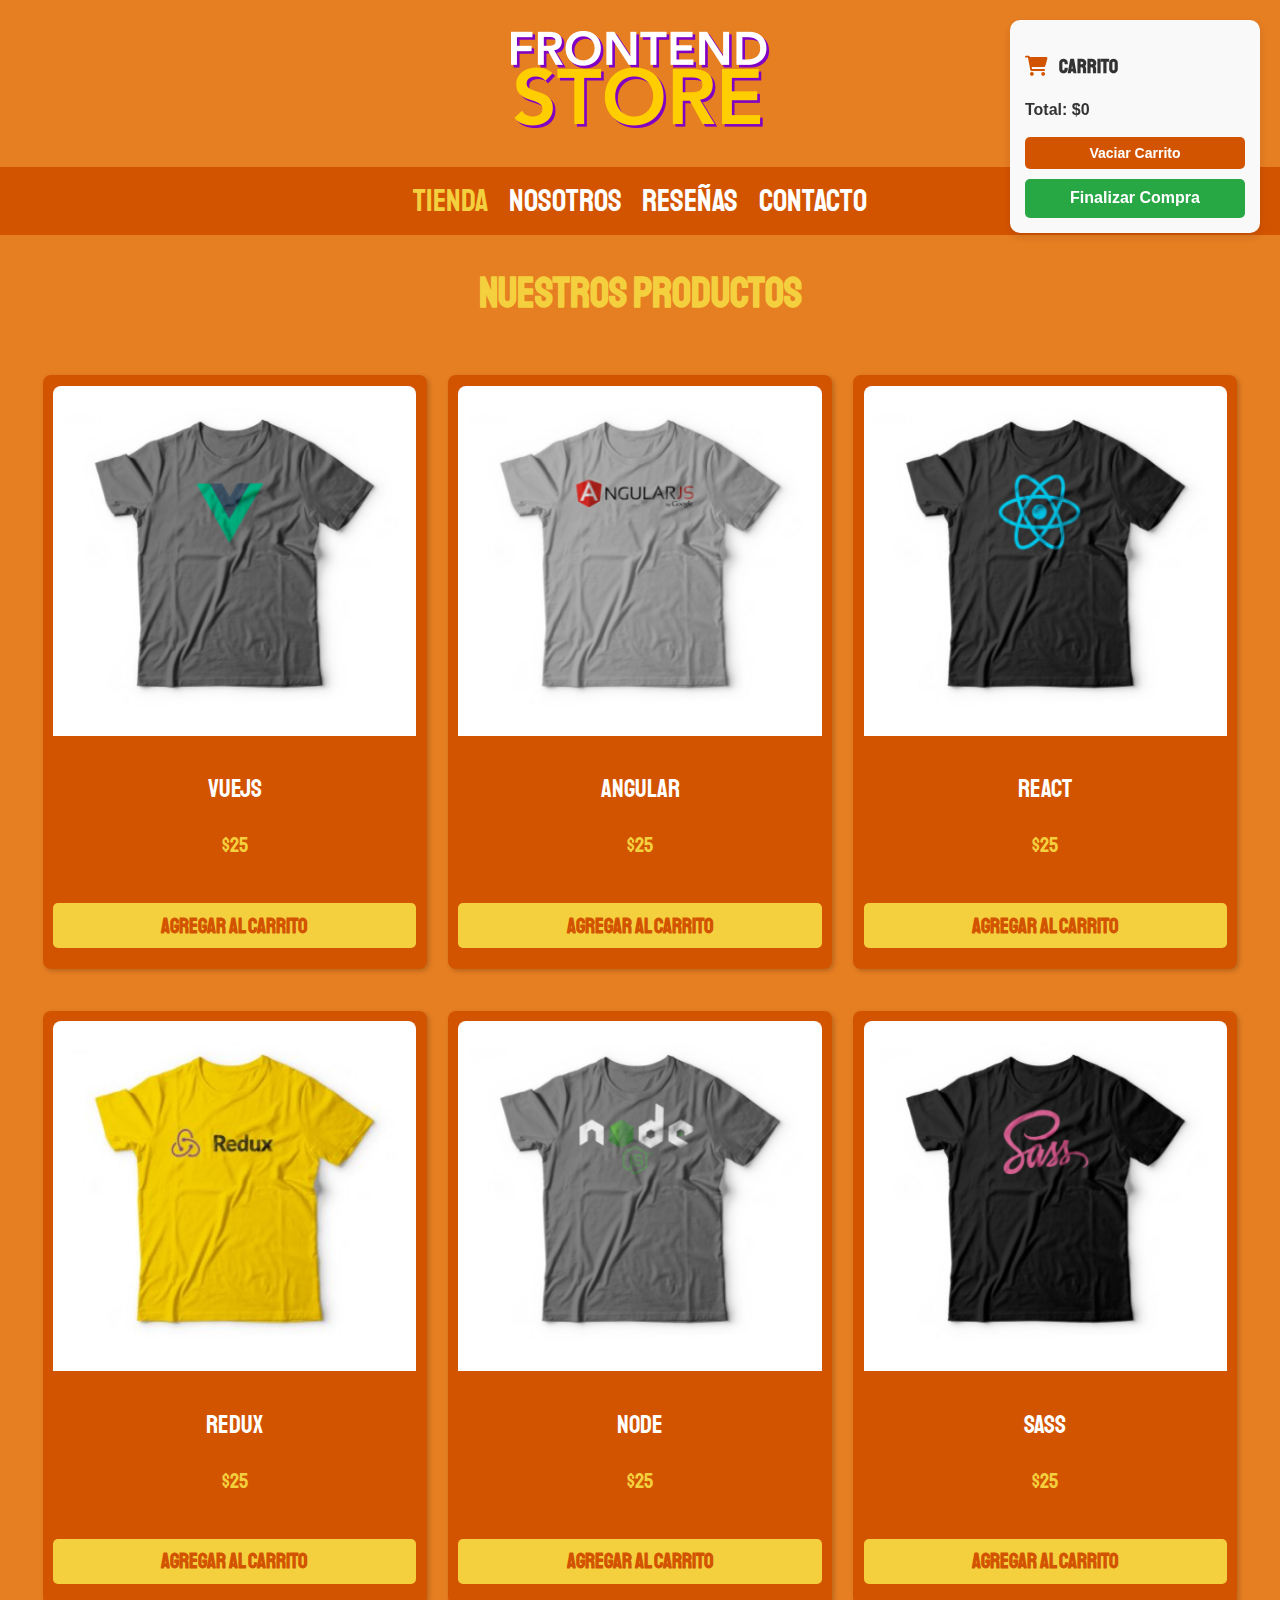
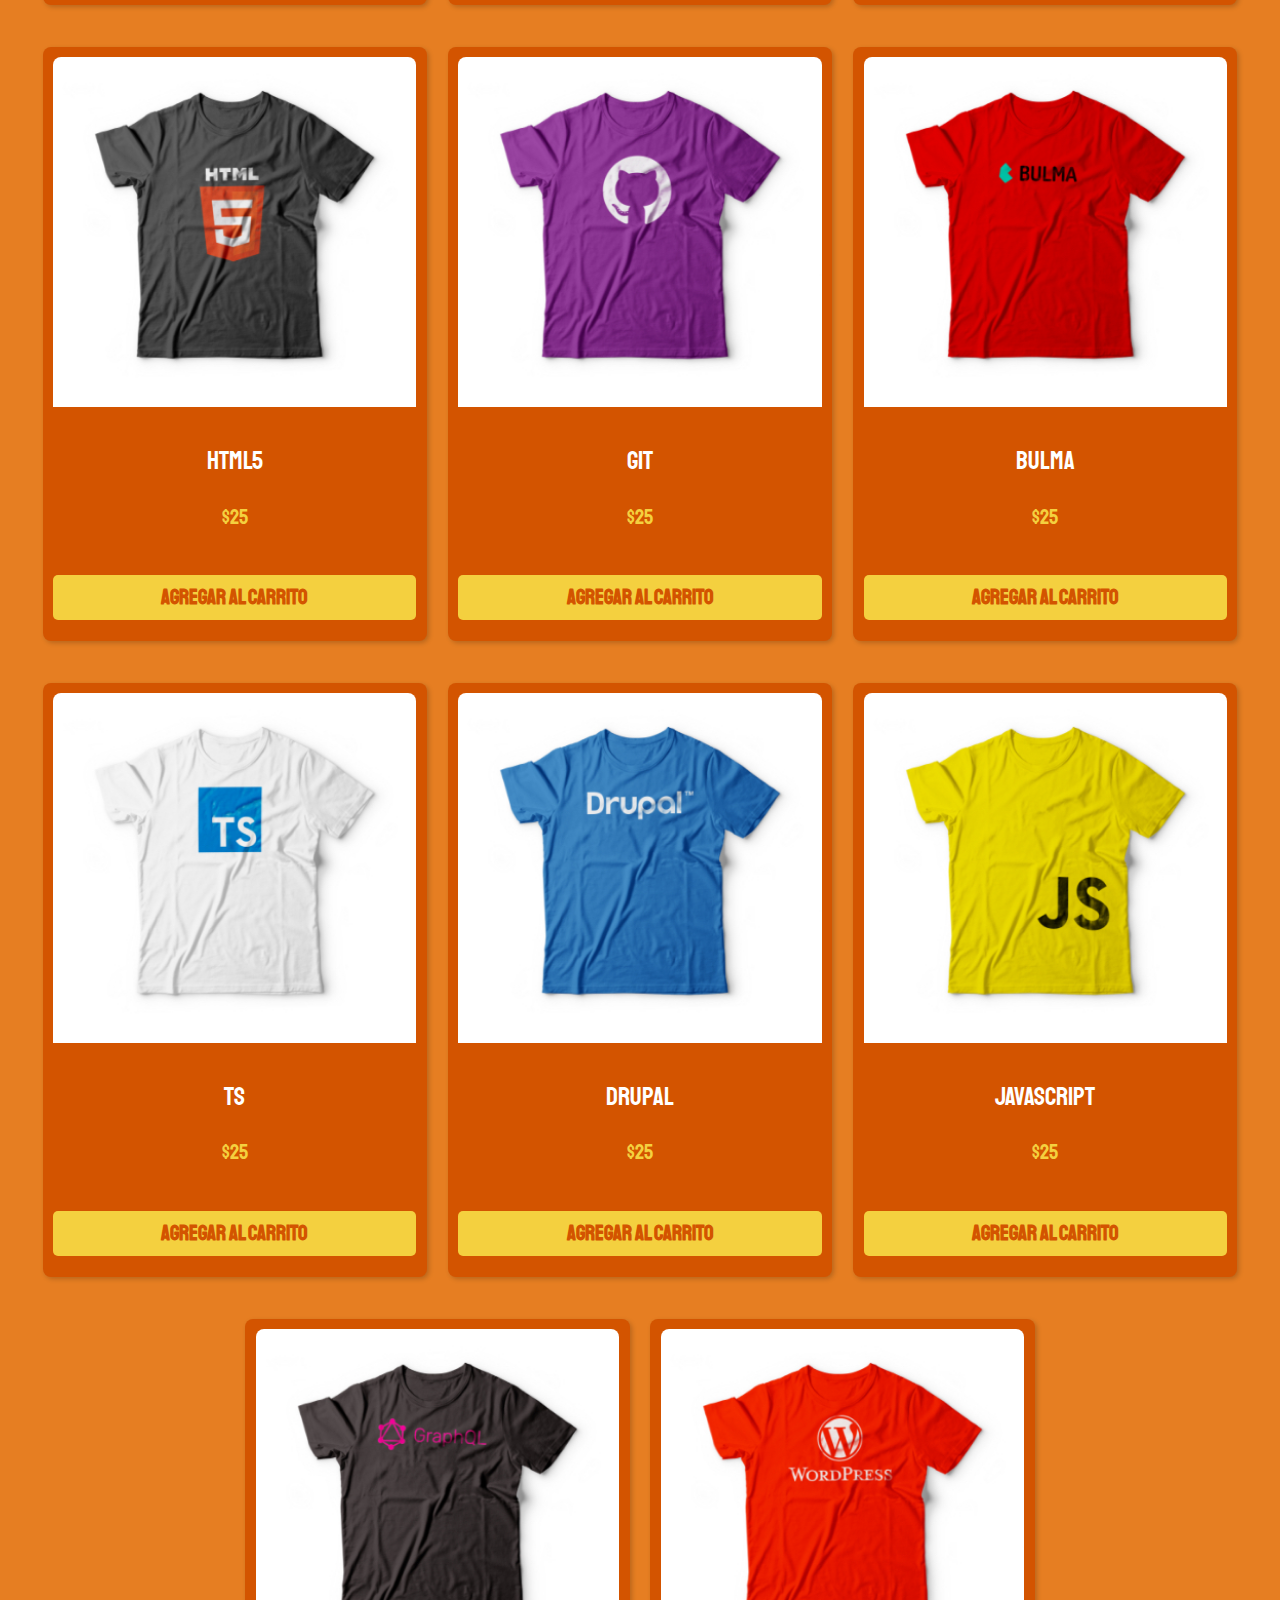
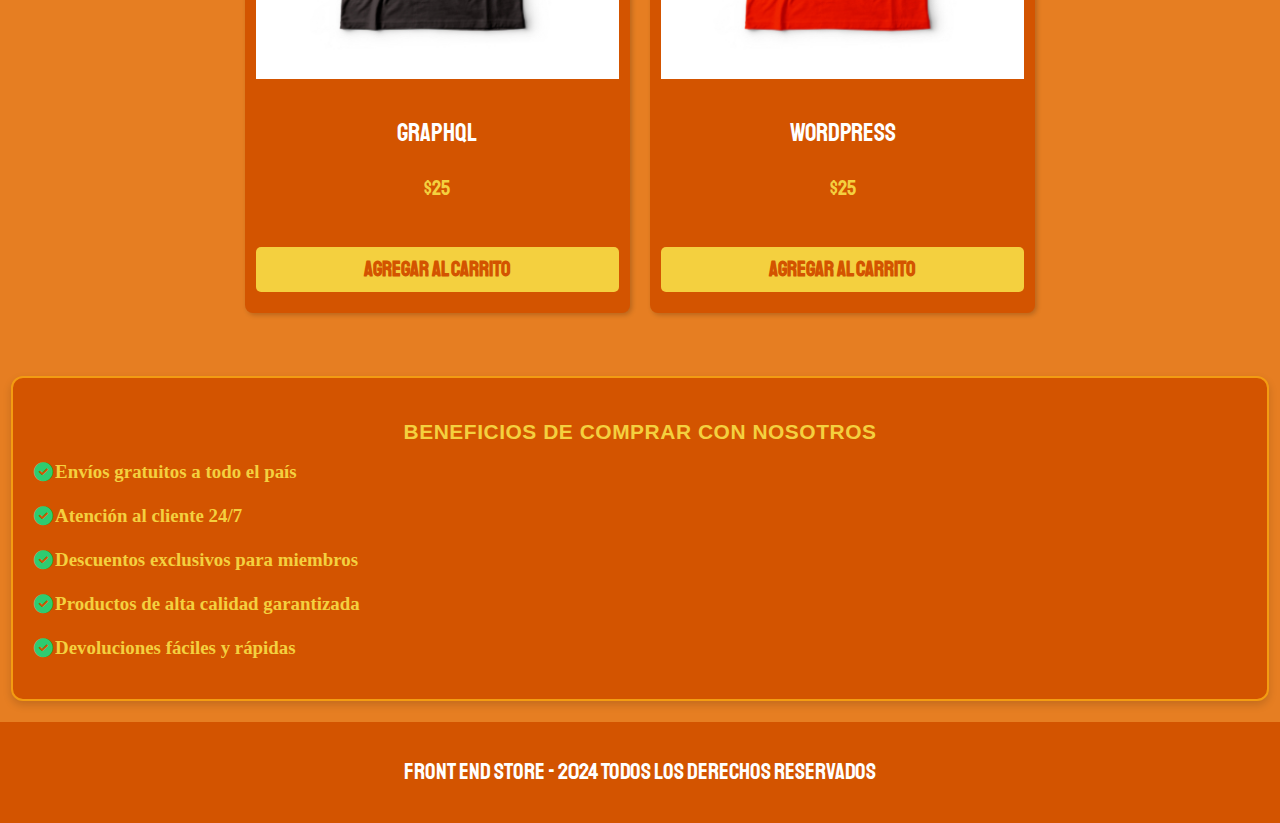
<file: index.html>
<!DOCTYPE html>
<html lang="en">
<head>
    <meta charset="UTF-8">
    <meta name="viewport" content="width=device-width, initial-scale=1.0">
    
    <title>Franco Store</title>
    <link  rel="stylesheet" href="CSS/Normalize.css" >
    <link rel="preconnect" href="https://fonts.googleapis.com">
    <link rel="preconnect" href="https://fonts.gstatic.com" crossorigin>
    <link href="https://fonts.googleapis.com/css2?family=Staatliches&display=swap" rel="stylesheet">
    <link  rel="stylesheet" href="./CSS/Styles.css" >
    <link rel="stylesheet" href="https://cdnjs.cloudflare.com/ajax/libs/font-awesome/6.0.0-beta3/css/all.min.css">
    <link href="https://cdnjs.cloudflare.com/ajax/libs/font-awesome/6.0.0-beta3/css/all.min.css" rel="stylesheet">

</head>
<body>

    <!-- Modal -->
    <div id="modal-compra-exitosa" class="modal">
        <div class="modal-content">
            <span id="cerrar-modal" class="cerrar">&times;</span>
            <h2>¡Compra Exitosa!</h2>
            <p>Gracias por tu compra. ¡Esperamos verte pronto!</p>
            <button id="cerrar-modal-btn" class="btn-cerrar">Cerrar</button>
        </div>
    </div>

<!-- Modal de advertencia carrito vacío -->
<div id="modal-carrito-vacio" class="modal">
    <div class="modal-content">
        <span id="cerrar-modal-carrito-vacio" class="cerrar">&times;</span>
        <h2>El carrito está vacío</h2>
        <p>Debes agregar productos al carrito antes de finalizar la compra.</p>
    </div>
</div>

<!-- Resto de carrito -->
<div id="carrito" class="carrito">
    <h2><i class="fas fa-shopping-cart"></i> Carrito</h2>

    <ul id="lista-carrito" class="lista-carrito"></ul>
    
    <p id="total-carrito" class="total-carrito">Total: $0</p>
    <button id="vaciar-carrito" class="btn-vaciar">Vaciar Carrito</button>  <!-- ID correcto -->
    <button id="finalizar-compra" class="btn-finalizar">Finalizar Compra</button>
</div>



    <header class="header">
        <a href="Index.html"> 
            <img class="header__logo" src="./img/logo.png" alt="Logotipo">
        </a>
    </header>

    <nav class="navegacion">
        <a class="navegacion__enlace navegacion__enlace--activo" href="./index.html">Tienda</a>
        <a class="navegacion__enlace" href="./Nosotros.html">Nosotros</a>
        <a class="navegacion__enlace" href="./Reseñas.html">Reseñas</a>
        <a class="navegacion__enlace" href="./Contacto.html">Contacto</a>
    </nav>
    
    
    <main class="contenedor">
        <h1>Nuestros Productos</h1>
        <div class="productos-contenedor">
            <div class="card">
                <a href="Producto.html">
                    <img class="card__imagen" src="./img/1.jpg" alt="Imagen VueJS">
                    <div class="card__informacion">
                        <p class="card__nombre">VueJS</p>
                        <p class="card__precio">$25</p>
                    </div>
                </a>
                <button class="card__boton producto__boton" data-id="1">Agregar al carrito</button>
            </div>
            <div class="card">
                <a href="Producto.html">
                    <img class="card__imagen" src="./img/2.jpg" alt="Imagen Angular">
                    <div class="card__informacion">
                        <p class="card__nombre">Angular</p>
                        <p class="card__precio">$25</p>
                    </div>
                </a>
                <button class="card__boton producto__boton" data-id="2">Agregar al carrito</button>
            </div>
            <div class="card">
                <a href="Producto.html">
                    <img class="card__imagen" src="./img/3.jpg" alt="Imagen React">
                    <div class="card__informacion">
                        <p class="card__nombre">React</p>
                        <p class="card__precio">$25</p>
                    </div>
                </a>
                <button class="card__boton producto__boton" data-id="3">Agregar al carrito</button>
            </div>
            <div class="card">
                <a href="Producto.html">
                    <img class="card__imagen" src="./img/4.jpg" alt="Imagen Redux">
                    <div class="card__informacion">
                        <p class="card__nombre">Redux</p>
                        <p class="card__precio">$25</p>
                    </div>
                </a>
                <button class="card__boton producto__boton" data-id="4">Agregar al carrito</button>
            </div>
            <div class="card">
                <a href="Producto.html">
                    <img class="card__imagen" src="./img/5.jpg" alt="Imagen Node">
                    <div class="card__informacion">
                        <p class="card__nombre">Node</p>
                        <p class="card__precio">$25</p>
                    </div>
                </a>
                <button class="card__boton producto__boton" data-id="5">Agregar al carrito</button>
            </div>
            <div class="card">
                <a href="Producto.html">
                    <img class="card__imagen" src="./img/6.jpg" alt="Imagen Sass">
                    <div class="card__informacion">
                        <p class="card__nombre">Sass</p>
                        <p class="card__precio">$25</p>
                    </div>
                </a>
                <button class="card__boton producto__boton" data-id="6">Agregar al carrito</button>
            </div>
            <div class="card">
                <a href="Producto.html">
                    <img class="card__imagen" src="./img/7.jpg" alt="Imagen HTML5">
                    <div class="card__informacion">
                        <p class="card__nombre">HTML5</p>
                        <p class="card__precio">$25</p>
                    </div>
                </a>
                <button class="card__boton producto__boton" data-id="7">Agregar al carrito</button>
            </div>
                    <div class="card">
                <a href="Producto.html">
                    <img class="card__imagen" src="./img/8.jpg" alt="Imagen Git">
                    <div class="card__informacion">
                        <p class="card__nombre">Git</p>
                        <p class="card__precio">$25</p>
                    </div>
                </a>
                <button class="card__boton producto__boton" data-id="8">Agregar al carrito</button>
            </div>
            <div class="card">
                <a href="Producto.html">
                    <img class="card__imagen" src="./img/9.jpg" alt="Imagen Bulma">
                    <div class="card__informacion">
                        <p class="card__nombre">Bulma</p>
                        <p class="card__precio">$25</p>
                    </div>
                </a>
                <button class="card__boton producto__boton" data-id="9">Agregar al carrito</button>
            </div>
            <div class="card">
                <a href="Producto.html">
                    <img class="card__imagen" src="./img/10.jpg" alt="Imagen TS">
                    <div class="card__informacion">
                        <p class="card__nombre">TS</p>
                        <p class="card__precio">$25</p>
                    </div>
                </a>
                <button class="card__boton producto__boton" data-id="10">Agregar al carrito</button>
            </div>
            <div class="card">
                <a href="Producto.html">
                    <img class="card__imagen" src="./img/11.jpg" alt="Imagen Drupal">
                    <div class="card__informacion">
                        <p class="card__nombre">Drupal</p>
                        <p class="card__precio">$25</p>
                    </div>
                </a>
                <button class="card__boton producto__boton" data-id="11">Agregar al carrito</button>
            </div>
            <div class="card">
                <a href="Producto.html">
                    <img class="card__imagen" src="./img/12.jpg" alt="Imagen JavaScript">
                    <div class="card__informacion">
                        <p class="card__nombre">JavaScript</p>
                        <p class="card__precio">$25</p>
                    </div>
                </a>
                <button class="card__boton producto__boton" data-id="12">Agregar al carrito</button>
            </div>
            <div class="card">
                <a href="Producto.html">
                    <img class="card__imagen" src="./img/13.jpg" alt="Imagen GraphQL">
                    <div class="card__informacion">
                        <p class="card__nombre">GraphQL</p>
                        <p class="card__precio">$25</p>
                    </div>
                </a>
                <button class="card__boton producto__boton" data-id="13">Agregar al carrito</button>
            </div>
            <div class="card">
                <a href="Producto.html">
                    <img class="card__imagen" src="./img/14.jpg" alt="Imagen WordPress">
                    <div class="card__informacion">
                        <p class="card__nombre">WordPress</p>
                        <p class="card__precio">$25</p>
                    </div>
                </a>
                <button class="card__boton producto__boton" data-id="14">Agregar al carrito</button>
            </div>
        </div>
        <section class="beneficios">
            <h2>Beneficios de comprar con nosotros</h2>
            <ul class="beneficios__lista">
                <li>Envíos gratuitos a todo el país</li>
                <li>Atención al cliente 24/7</li>
                <li>Descuentos exclusivos para miembros</li>
                <li>Productos de alta calidad garantizada</li>
                <li>Devoluciones fáciles y rápidas</li>
            </ul>
        </section>
    </main>

    <footer class="footer">
        <p class="footer__texto">Front End Store - 2024 Todos los derechos Reservados</p>
    </footer>
    <script src="./script.js" defer></script>

</body>
</html>
</file>
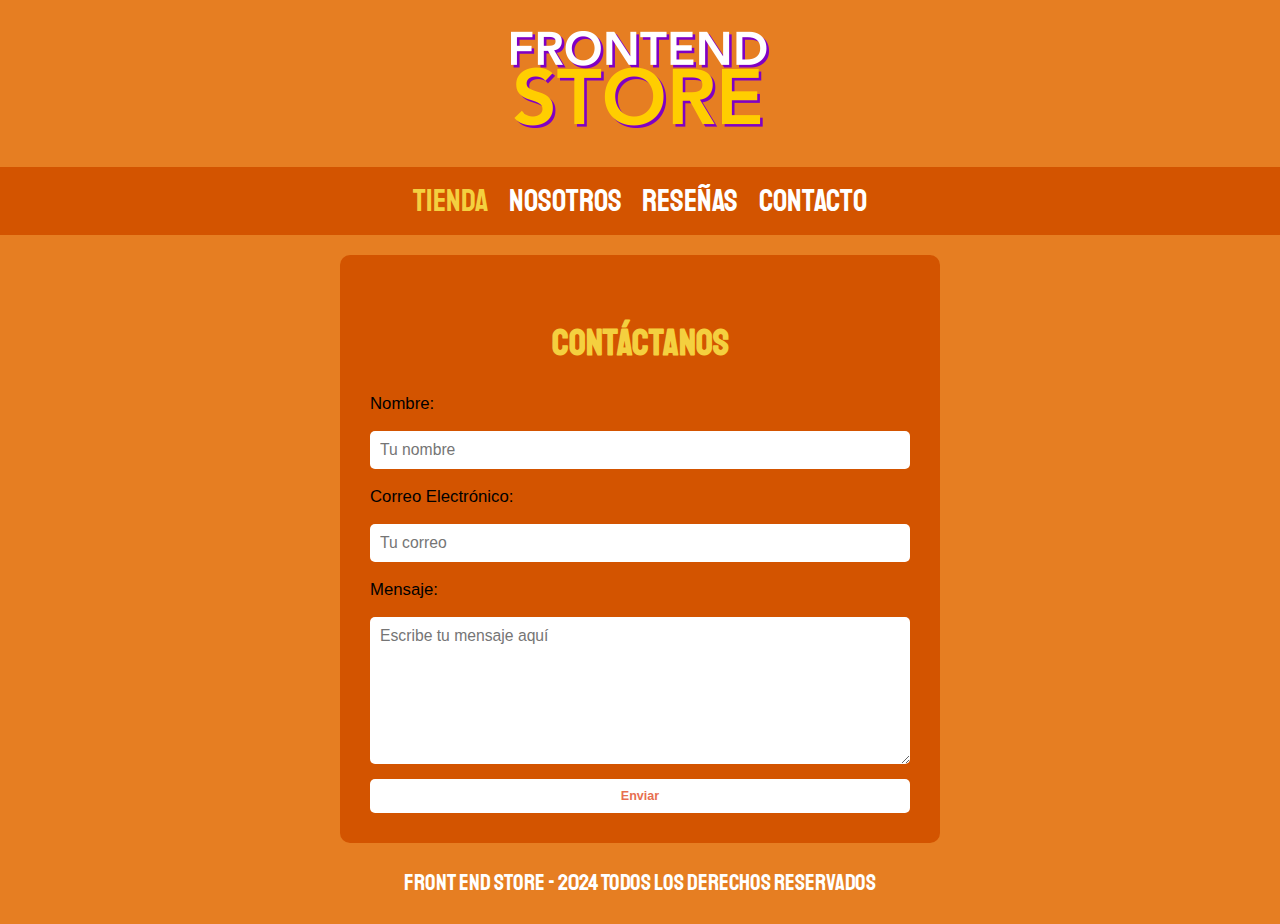
<file: Contacto.html>
<!DOCTYPE html>
<html lang="en">
<head>
    <meta charset="UTF-8">
    <meta name="viewport" content="width=device-width, initial-scale=1.0">
    <title>Franco Store - Contacto</title>
    <link rel="stylesheet" href="CSS/Normalize.css">
    <link rel="preconnect" href="https://fonts.googleapis.com">
    <link rel="preconnect" href="https://fonts.gstatic.com" crossorigin>
    <link href="https://fonts.googleapis.com/css2?family=Staatliches&display=swap" rel="stylesheet">
    <link rel="stylesheet" href="./CSS/Styles.css">

</head>
<body>
    <header class="header">
        <a href="Index.html"> 
            <img class="header__logo" src="./img/logo.png" alt="Logotipo">
        </a>
    </header>

    <nav class="navegacion">
        <a class="navegacion__enlace navegacion__enlace--activo" href="./index.html">Tienda</a>
        <a class="navegacion__enlace" href="./Nosotros.html">Nosotros</a>
        <a class="navegacion__enlace" href="./Reseñas.html">Reseñas</a>
        <a class="navegacion__enlace" href="./Contacto.html">Contacto</a>
    </nav>
    
    <main>
        <section class="contacto" id="seccionFormularioContacto">
            <h2>Contáctanos</h2>
            <form id="formularioContacto" action="https://formspree.io/f/xqaaakae" method="POST" novalidate>
                <label for="nombre">Nombre:</label>
                <input type="text" id="nombre" name="nombre" placeholder="Tu nombre">
    
                <label for="email">Correo Electrónico:</label>
                <input type="email" id="email" name="email" placeholder="Tu correo">
    
                <label for="mensaje">Mensaje:</label>
                <textarea id="mensaje" name="mensaje" rows="7" placeholder="Escribe tu mensaje aquí"></textarea>
    
                <button type="submit">Enviar</button>
            </form>
        </section>
    </main>
    
    <!-- Mensaje de error -->
    <div id="mensaje-error" style="color: red; display: none;">
        Por favor, completa todos los campos.
    </div>
    

    <footer>
        <p class="footer__texto">Front End Store - 2024 Todos los derechos Reservados</p>
    </footer>
    <script src="./script.js" defer></script>
</body>
</html>
</file>
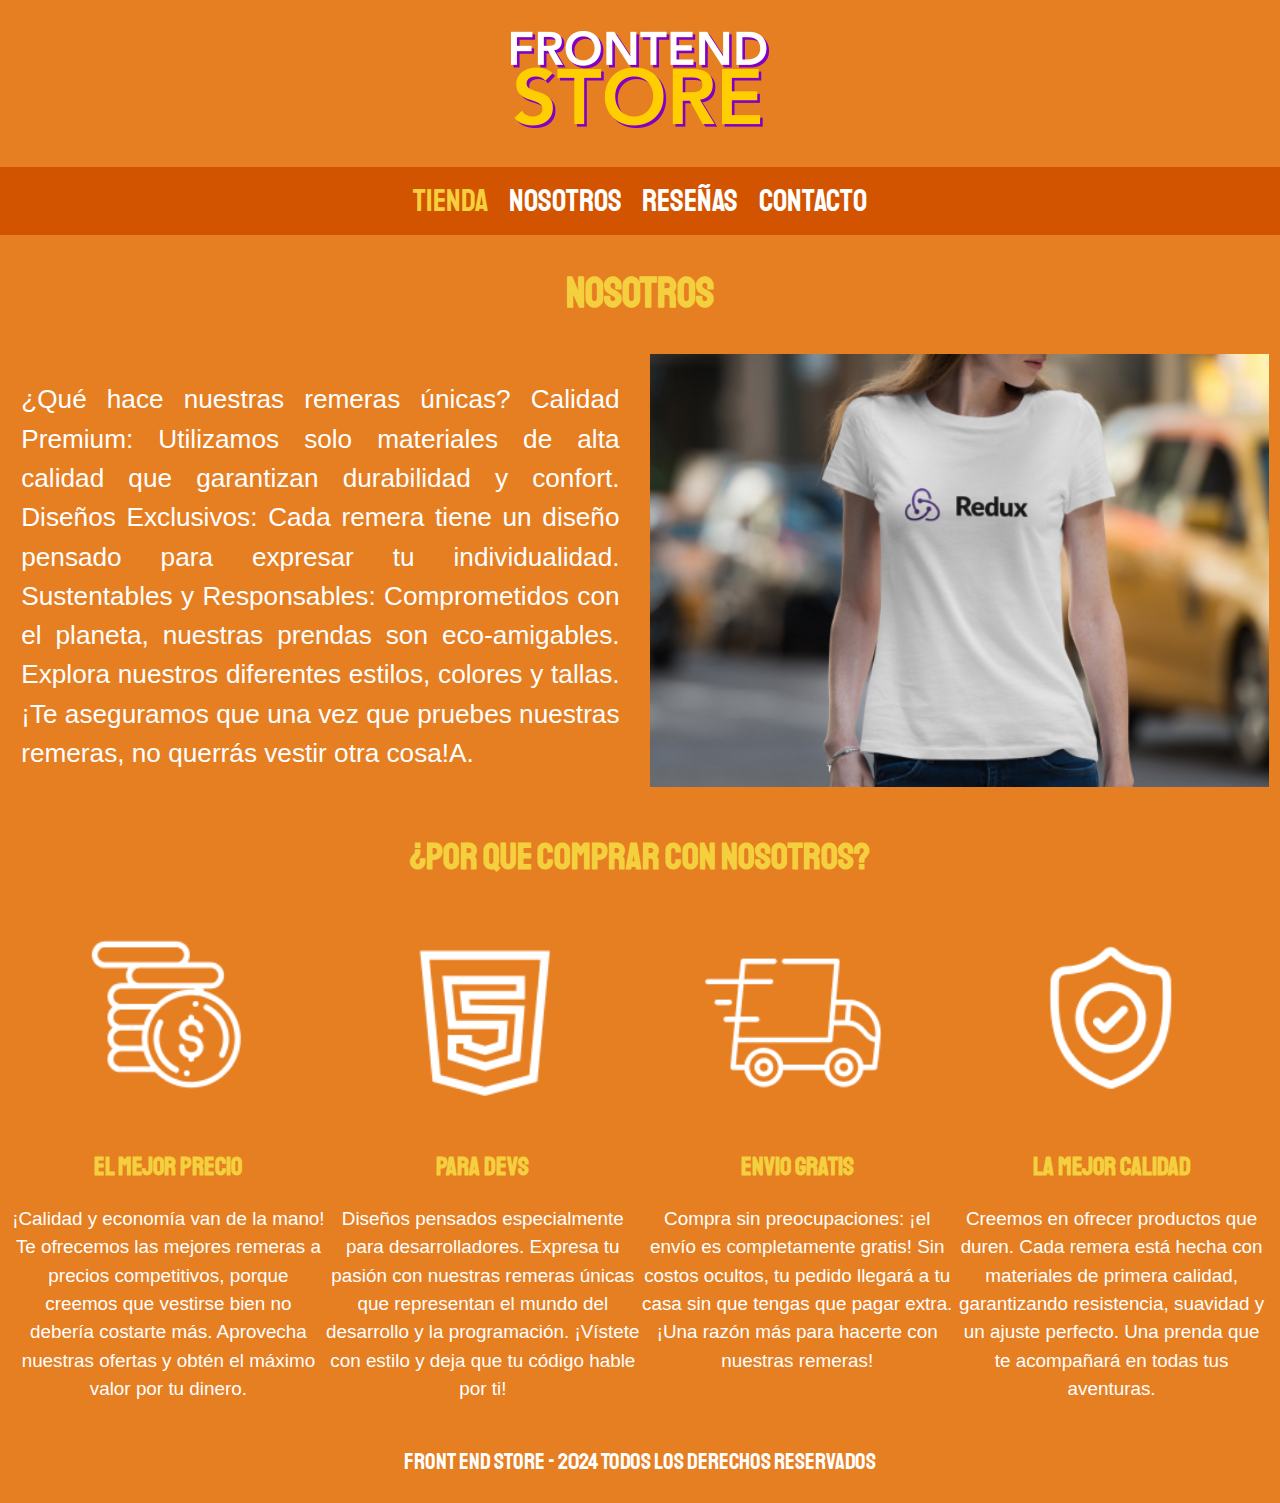
<file: Nosotros.html>
<!DOCTYPE html>
<html lang="en">
<head>
    <meta charset="UTF-8">
    <meta name="viewport" content="width=device-width, initial-scale=1.0">
    
    <title>Franco Store</title>
    <link  rel="stylesheet" href="CSS/Normalize.css" >
    <link rel="preconnect" href="https://fonts.googleapis.com">
    <link rel="preconnect" href="https://fonts.gstatic.com" crossorigin>
    <link href="https://fonts.googleapis.com/css2?family=Staatliches&display=swap" rel="stylesheet">
    <link  rel="stylesheet" href="./CSS/Styles.css" >
</head>
<body>
    <header class="header">
        <a href="Index.html">
            <img class="header__logo" src="./img/logo.png" alt="Logotipo">
        </a>
    </header>

    <nav class="navegacion">
        <a class="navegacion__enlace navegacion__enlace--activo" href="./index.html">Tienda</a>
        <a class="navegacion__enlace" href="./Nosotros.html">Nosotros</a>
        <a class="navegacion__enlace" href="./Reseñas.html">Reseñas</a>
        <a class="navegacion__enlace" href="./Contacto.html">Contacto</a>
    </nav>
    
    <main class="contenedor">
        <h1>Nosotros</h1>
        <div class="nosotros">
            <div class="nosotros__contenido">
                <p>¿Qué hace nuestras remeras únicas?

                    Calidad Premium: Utilizamos solo materiales de alta calidad que garantizan durabilidad y confort.
                    Diseños Exclusivos: Cada remera tiene un diseño pensado para expresar tu individualidad.
                    Sustentables y Responsables: Comprometidos con el planeta, nuestras prendas son eco-amigables.
                    Explora nuestros diferentes estilos, colores y tallas. ¡Te aseguramos que una vez que pruebes nuestras remeras, no querrás vestir otra cosa!A.</p>

                
            </div>
            <img class="nosotros__imagen" src="./img/nosotros.jpg" alt="imagen">
        </div>
        
    </main>

<section class="contenedor comprar" >
    <h2 class="comprar__titulo">¿Por que comprar con nosotros?</h2>
    <div class="bloques">
        <div class="bloque">
                <img class="bloque__imagen" src="./img/icono_1.png" alt="por que comprar">
                <h3 class="bloque__titulo">El mejor precio</h3>
                <p>
                    ¡Calidad y economía van de la mano! Te ofrecemos las mejores remeras a precios competitivos, porque creemos que vestirse bien no debería costarte más. Aprovecha nuestras ofertas y obtén el máximo valor por tu dinero.
                </p>
        </div>  <!--Bloque-->

        <div class="bloque">
            <img class="bloque__imagen" src="./img/icono_2.png" alt="por que comprar">
            <h3 class="bloque__titulo">Para Devs</h3>
            <p>
                Diseños pensados especialmente para desarrolladores. Expresa tu pasión con nuestras remeras únicas que representan el mundo del desarrollo y la programación. ¡Vístete con estilo y deja que tu código hable por ti!
                </p>
        </div>  <!--Bloque-->

                <div class="bloque">
                    <img class="bloque__imagen" src="./img/icono_3.png" alt="por que comprar">
                    <h3 class="bloque__titulo">Envio Gratis</h3>
                    <p>
                        Compra sin preocupaciones: ¡el envío es completamente gratis! Sin costos ocultos, tu pedido llegará a tu casa sin que tengas que pagar extra. ¡Una razón más para hacerte con nuestras remeras!
                    </p>
        </div>  <!--Bloque-->

                <div class="bloque">
                <img class="bloque__imagen" src="./img/icono_4.png" alt="por que comprar">
                <h3 class="bloque__titulo">La mejor calidad</h3>
                <p>
                    Creemos en ofrecer productos que duren. Cada remera está hecha con materiales de primera calidad, garantizando resistencia, suavidad y un ajuste perfecto. Una prenda que te acompañará en todas tus aventuras.
                </p>
        </div>  <!--Bloque-->

    </div><!--Bloques-->
</section>

    <footer>
        <p class="footer__texto">Front End Store - 2024 Todos los derechos Reservados</p>
    </footer>
</body>
</html>
</file>
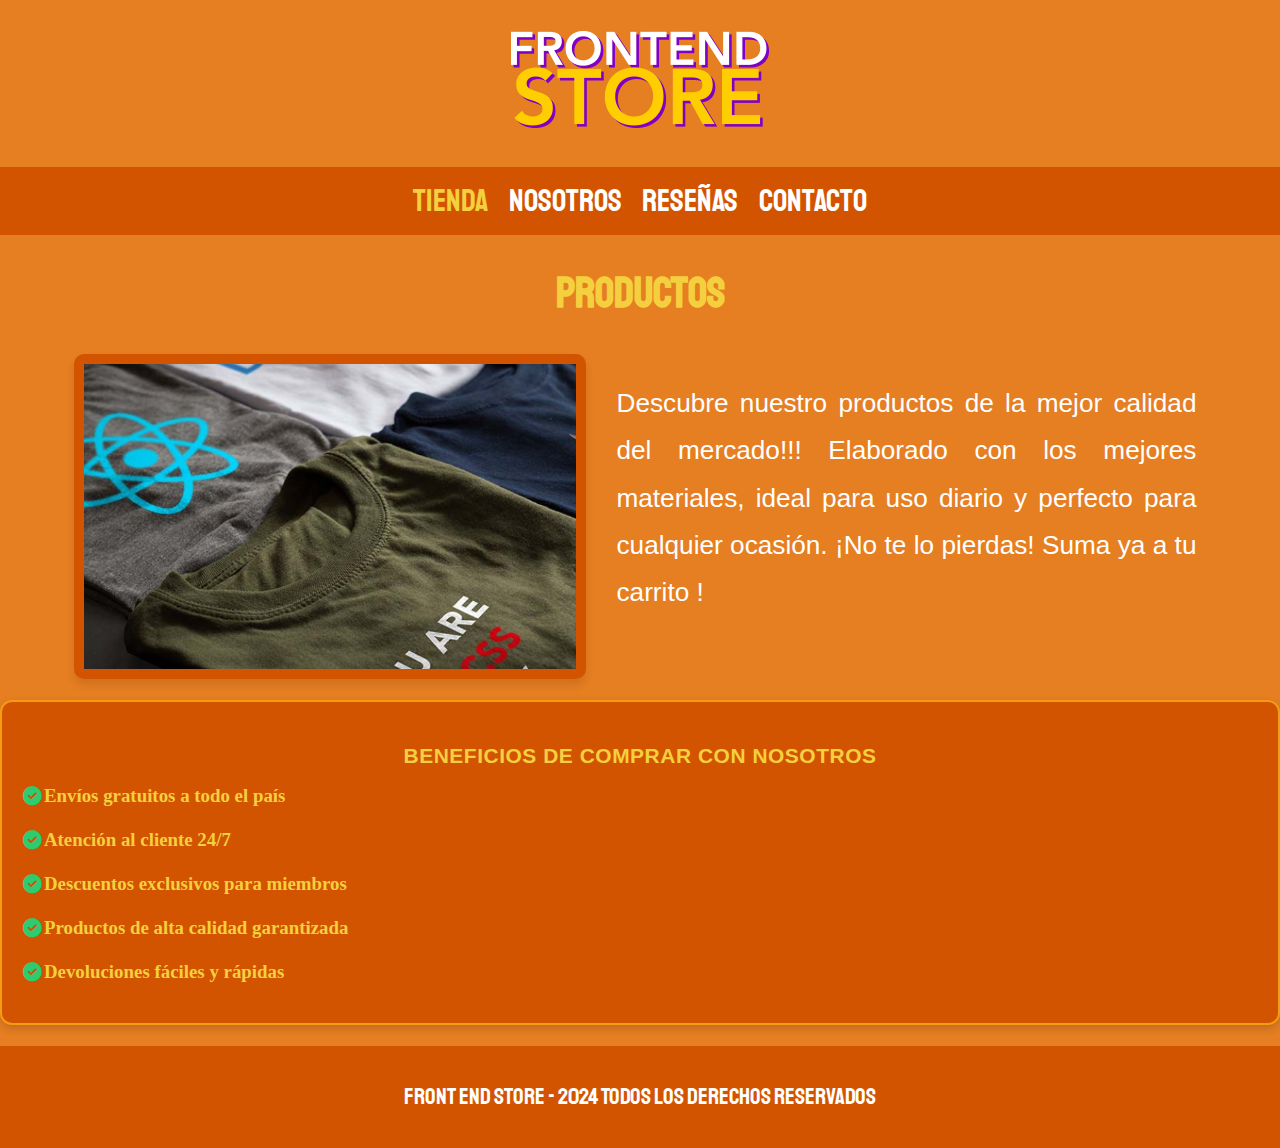
<file: Producto.html>
<!DOCTYPE html>
<html lang="en">
<head>
    <meta charset="UTF-8">
    <meta name="viewport" content="width=device-width, initial-scale=1.0">
    
    <title>Franco Store</title>
    <link  rel="stylesheet" href="CSS/Normalize.css" >
    <link rel="preconnect" href="https://fonts.googleapis.com">
    <link rel="preconnect" href="https://fonts.gstatic.com" crossorigin>
    <link href="https://fonts.googleapis.com/css2?family=Staatliches&display=swap" rel="stylesheet">
    <link  rel="stylesheet" href="./CSS/Styles.css" >
    <link rel="stylesheet" href="https://cdnjs.cloudflare.com/ajax/libs/font-awesome/6.0.0-beta3/css/all.min.css">
    <link href="https://cdnjs.cloudflare.com/ajax/libs/font-awesome/6.0.0-beta3/css/all.min.css" rel="stylesheet">
    <script src="./script.js" defer></script>

</head>
<body>

    <header class="header">
        <a href="Index.html"> 
            <img class="header__logo" src="./img/logo.png" alt="Logotipo">
        </a>
    </header>
    
     <nav class="navegacion">
        <a class="navegacion__enlace navegacion__enlace--activo" href="./index.html">Tienda</a>
        <a class="navegacion__enlace" href="./Nosotros.html">Nosotros</a>
        <a class="navegacion__enlace" href="./Reseñas.html">Reseñas</a>
        <a class="navegacion__enlace" href="./Contacto.html">Contacto</a>
    </nav>
    
    <main>
        <section>
            <h1 class="producto__titulo">Productos</h1>
            <div class="producto__detalles">
                <img class="producto__imagen" src="./img/grafico1.jpg" alt="Imagen del Producto">
                <div class="producto__info">
                    <p class="producto__descripcion">
                        Descubre nuestro productos de la mejor calidad del mercado!!! 
                        Elaborado con los mejores materiales, ideal para uso diario y perfecto para cualquier ocasión. ¡No te lo pierdas! Suma ya a tu carrito !
                    </p>
                </div>
            </div>
        </section>
    
        <section class="beneficios">
            <h2>Beneficios de comprar con nosotros</h2>
            <ul class="beneficios__lista">
                <li>Envíos gratuitos a todo el país</li>
                <li>Atención al cliente 24/7</li>
                <li>Descuentos exclusivos para miembros</li>
                <li>Productos de alta calidad garantizada</li>
                <li>Devoluciones fáciles y rápidas</li>
            </ul>
        </section>
    </main>
    
    <footer class="footer">
        <p class="footer__texto">Front End Store - 2024 Todos los derechos Reservados</p>
    </footer>
</body>
</html>
</file>
<file: CSS/Styles.css>
:root {
    --Primario: #e67e22 ;
    --PrimarioOScuro: #d35400 ;
    --Secundario: #f4d03f ;
    --SecundarioOscuro: #d4ac0d  ;
    --Blanco: #FFF;
    --Negro: #000;
    --FuentePrincipal: "Staatliches", cursive;
}

html {
    box-sizing: border-box;
    font-size: 65.5%;
  }
  
  *, *:before, *:after {
    box-sizing: inherit;
  }

  /**Globales*/

  body {
    background-color: var(--Primario);
    font-size: 1.6rem;
    line-height: 1.5;
  }

  p {
    font-size: 1.8rem;
    font-family: Arial, Helvetica, sans-serif;
    color: var(--Blanco);
  }

  h2 {
    color: var(--Secundario);
    font-size: 24px;
    margin-bottom: 10px;
}

  a{
     text-decoration: none;

  }

  img {
   width: 100%;
  }
  .contenedor {
    max-width: 120rem;/**1200px**/
    margin: 0 auto;
  }

  h1,h2,h3 {

    text-align: center;
    color: var(--Secundario);
    font-family: var(--FuentePrincipal);
  }

  h1 {
    font-size: 4rem;
  }
  h2 {
    font-size: 3.5rem;
  }
  h3 {
    font-size: 2.4rem;
  }

/** header**/
.header {
    display: flex;
    justify-content: center;
}

.header__logo{

    margin: 3rem 0;
}

.footer{

background-color: var(--PrimarioOScuro);
padding: 1rem 0;
margin-top: 2rem;
}

.footer__texto{

font-family: var(--FuentePrincipal);
text-align: center;
font-size: 2.2rem;
}

.navegacion {
    background-color: var(--PrimarioOScuro);
    padding: 1rem 0;
    display: flex;
    justify-content: center;
    gap: 2rem;

}
.navegacion__enlace{
 font-family: var(--FuentePrincipal);
 color: var(--Blanco);
 font-size: 3rem;
}

.navegacion__enlace--activo,
.navegacion__enlace:hover {
    color: var(--Secundario);

}

/** Grid**/
.grid {
 display: grid;
 grid-template-columns: repeat(2, 1fr);
gap: 2rem;
}

@media (min-width: 768px) {
    .grid {
      grid-template-columns: repeat(3, 1fr);

    }
}

/**Productos**/

.producto {
background-color: var(--PrimarioOScuro);
padding: 1rem;
}


.producto__nombre{
font-size: 3rem;
}

.producto__precio{
    font-size: 2.8rem;
    color: var(--Secundario);
}

.producto__nombre, .producto__precio {
font-family: var(--FuentePrincipal);
margin: 1rem;
text-align: center;
line-height: 1.2;

}

.grafico {
min-height: 30rem;
grid-column: 1 / 3;
background-repeat: no-repeat;
background-size: cover;
}


@media (min-width: 768px) {
  .grafico--node {

    grid-row: 5 / 6;
    grid-column: 2 / 4;
  }  
}

/**Nosotros**/

.nosotros {
  display: grid;
  grid-template-rows: repeat(2, auto);
}

@media (min-width: 768px) {
  .nosotros{
    
    grid-template-columns: repeat(2,1fr);
    column-gap: 2rem;
    
    }
}

.nosotros__imagen {
  grid-row: 1 / 2;
 
  }
  .nosotros p {
    font-size: 2.5rem; 
    color: var(--Blanco); 
    font-family: 'Poppins', sans-serif;
    text-align: justify; 
    padding: 0 10px; /* espacio alrededor del texto para evitar que toque los bordes */

}


@media (min-width: 768px) {
  .nosotros__imagen {
    grid-column:  2 / 3;
    width: 100%;
    }
  }    
  
/**Bloques**/

  .bloques{
  display: grid;
  grid-template-columns: repeat(2,1fr);
  gap: 2 rem;

  }

@media (min-width: 768px) {
  .bloques{
    grid-template-columns: repeat(4,1fr);

  }
}

.bloque {
  text-align: center;
}

.bloque__titulo{
  margin: 0;
}

/** Contacto**/

.contacto {
  font-family: Arial, Helvetica, sans-serif;
  padding: 30px;
  background-color:var(--PrimarioOScuro);
  margin: 20px auto;
  width: 90%;
  max-width: 600px;
  border-radius: 10px;
}

.contacto h2 {
  margin-bottom: 20px;
  font-size: rem;
}

form {
  display: flex;
  flex-direction: column;
  gap: 15px;
}

label {
  text-align: left;
}

input, textarea {
  padding: 10px;
  font-size: 1.5rem;
  border: none;
  border-radius: 5px;
  width: 100%;
}

button {
  padding: 10px;
  font-size: 1.2rem;
  color: #e76f51;
  background-color: #fff;
  border: none;
  border-radius: 5px;
  cursor: pointer;
  font-weight: bold;
}

button:hover {
  background-color: #f1faee;
}

.producto__boton {
  background-color: var(--Secundario);
  color: var(--PrimarioOScuro);
  font-family: var(--FuentePrincipal);
  font-size: 2rem;
  border: none;
  padding: 1rem 2rem;
  text-align: center;
  cursor: pointer;
  transition: background-color 0.3s ease, transform 0.2s ease;
  margin: 1rem auto;
  display: block;
}

.producto__boton:hover {
  background-color: var(--SecundarioOscuro);
  transform: scale(1.05);
}

.producto__boton:active {
  transform: scale(0.95);
}

.producto:hover {
  transform: scale(1.05);
  transition: transform 0.3s ease;
}



/*contenedor principal del carrito */
.carrito {
  background-color: #f9f9f9;
  border-radius: 10px;
  padding: 15px;
  width: 250px; 
  position: fixed; /* Para que se quede fijo en la pantalla */
  right: 20px; /* Lo mueve a la derecha */
  top: 20px; /* Un poco de margen desde la parte superior */
  box-shadow: 0 4px 8px rgba(0, 0, 0, 0.1);
  font-family: 'Arial', sans-serif;
}

/* Estilo para el título del carrito */
.carrito h2 {
  text-align: left; 
  color: #333;
  font-size: 20px; 
  margin-bottom: 15px;
}

.carrito h2 i {
  margin-right: 8px; /* Espaciado entre el ícono y el texto */
  color: var(--PrimarioOScuro); 
}


.lista-carrito {
  list-style-type: none;
  padding: 0;
  margin-bottom: 15px;
}

.lista-carrito li {
  background-color: #fff;
  border: 1px solid #ddd;
  border-radius: 5px;
  padding: 8px;
  margin-bottom: 8px;
  display: flex;
  justify-content: space-between;
  align-items: center;
  font-size: 14px;
}

.total-carrito {
  font-size: 16px;
  font-weight: bold;
  color: #333;
  text-align: left;
  margin-bottom: 15px;
}

.btn-vaciar {
  width: 100%;
  padding: 8px;
  background-color: var(--PrimarioOScuro);
  border: none;
  color: white;
  font-size: 14px;
  border-radius: 5px;
  cursor: pointer;
  transition: background-color 0.3s ease;
}

.btn-vaciar:hover {
  background-color: #FF5733;
}

.lista-carrito li span {
  font-size: 12px;
  color: #888;
}
.btn-finalizar {
  width: 100%;
  padding: 10px;
  background-color: #28a745; 
  border: none;
  color: white;
  font-size: 16px;
  border-radius: 5px;
  cursor: pointer;
  transition: background-color 0.3s ease;
  margin-top: 10px; /* Separación entre los botones */
}

.btn-finalizar:hover {
  background-color: #218838;
}

/* Estilo general para el modal */
.modal {
  display: none; /* Oculto por defecto */
  position: fixed;
  z-index: 1000; /* Asegura que esté por encima de otros elementos */
  left: 0;
  top: 0;
  width: 100%;
  height: 100%;
  overflow: auto; /* Permite el scroll si el contenido es demasiado grande */
  background-color: rgba(0, 0, 0, 0.5); /* Fondo semitransparente */
}

/* Contenido del modal */
.modal-content {
  background-color: #fff;
  margin: 15% auto; /* Centrado vertical */
  padding: 20px;
  border-radius: 10px;
  width: 80%;
  max-width: 500px;
  box-shadow: 0 4px 8px rgba(0, 0, 0, 0.2);
  animation: fadeIn 0.3s ease-in-out; /* Animación de entrada */
}

/* Botón de cerrar */
.cerrar {
  color: #aaa;
  float: right;
  font-size: 28px;
  font-weight: bold;
  cursor: pointer;
}

.cerrar:hover,
.cerrar:focus {
  color: #000;
  text-decoration: none;
}

/* Botón de cerrar modal */
.btn-cerrar {
  background-color: var(--PrimarioOScuro);
  color: white;
  border: none;
  padding: 10px 20px;
  text-align: center;
  font-size: 16px;
  margin-top: 20px;
  border-radius: 5px;
  cursor: pointer;
  display: block; 
  margin-left: auto; 
  margin-right: auto;
}


.btn-cerrar:hover {
  background-color: var(--Primario);
}

/* Títulos y texto dentro del modal */
.modal-content h2 {
  font-family: 'Staatliches', sans-serif;
  font-size: 24px;
  color: #333;
  text-align: center;
}

.modal-content p {
  font-size: 18px;
  color: #555;
  text-align: center;
  margin: 20px 0;
}

/* Animación para el modal */
@keyframes fadeIn {
  from {
      opacity: 0;
      transform: scale(0.9);
  }
  to {
      opacity: 1;
      transform: scale(1);
  }
}


/* Contenedor principal de productos con Flexbox */
.productos-contenedor {
  display: flex;
  flex-wrap: wrap;
  justify-content: center;
  gap: 2rem;
  padding: 2rem;
}

/* Estilos para la card */
.card {
  background-color: var(--PrimarioOScuro);
  padding: 1rem;
  width: calc(33.33% - 2rem); /* 3 por fila en pantallas grandes */
  margin-bottom: 2rem;
  border-radius: 8px;
  box-shadow: 2px 2px 5px rgba(0, 0, 0, 0.2);
  transition: transform 0.3s ease;
  text-align: center;
}

.card:hover {
  transform: scale(1.05);
}

.card a{
  display: block; 
  color: inherit; 
  text-decoration: none; 
}

.card__imagen {
  max-width: 100%;
  height: auto;
  border-radius: 8px 8px 0 0;
  display: block; 
}

.card__informacion {
  padding: 1rem;
}

.card__nombre {
  font-size: 2.4rem;
  font-family: var(--FuentePrincipal);
  color: var(--Blanco);
  margin-bottom: 0.5rem;
}

.card__precio {
  font-size: 2rem;
  color: var(--Secundario);
  font-family: var(--FuentePrincipal);
}
.card__boton{
  width: 100%; /* El botón ocupa todo el ancho de la card */
  margin-top: 1rem;
}

/* Media queries para responsividad */
@media (max-width: 992px) { /* Ajuste para pantallas medianas */
  .card {
      width: calc(50% - 2rem); /* 2 por fila */
  }
}

@media (max-width: 768px) { /* Ajuste para tablets */
  .card {
      width: calc(50% - 2rem); /* 2 por fila */
  }
}

@media (max-width: 576px) { /* Ajuste para móviles */
  .card {
      width: 100%; /* 1 por fila */
  }
}

/* Oculta el grid anterior */
.grid {
  display: none;
}
.producto{
  display: none;
}




.beneficios {
  margin-top: 2rem;
  padding: 2rem;
  background-color: var(--PrimarioOScuro); 
  border-radius: 12px;
  box-shadow: 0 4px 8px rgba(0, 0, 0, 0.15);
  border: 2px solid #f39c12; 
}

.beneficios h2 {
  font-size: 2rem; 
  margin-bottom: 1rem;
  text-align: center;
  color: var(--Secundario); 
  font-family: 'Arial', sans-serif;
  text-transform: uppercase; 
  letter-spacing: 0.05rem; 
}

.beneficios__lista {
  list-style-type: none;
  margin: 0;
  padding: 0;
  font-size: 1.8rem; 
  color: var(--Secundario); 
}

.beneficios__lista li {
  margin-bottom: 1.5rem; /* Mayor espacio entre elementos */
  position: relative;
  padding-left: 2rem; /* Espacio para el ícono */
  font-weight: bold; /* Letras en negrita */
}

.beneficios__lista li::before {
    content: "\f058"; /* Unicode del icono de check en Font Awesome */
    font-family: 'Font Awesome 6 Free'; /* Fuente de Font Awesome */
    font-weight: 900; /* Negrita para que se vea bien */
    position: absolute;
    left: 0;
    color: #2ecc71; /* Verde moderno */
    font-size: 1.8rem; /* Tamaño del ícono */
}

/* Sección de Reseñas */
.reseñas {
  background-color: var(--PrimarioOScuro); 
  padding: 4rem 2rem;
  margin-top: 2rem;
  border-radius: 10px;
}

.reseñas h2 {
  font-family: var(--FuentePrincipal);
  color: var(--Secundario);
  font-size: 3rem;
  text-align: center;
  margin-bottom: 2rem;
}

.reseñas__lista {
  display: grid;
  grid-template-columns: repeat(1, 1fr);
  gap: 2rem;
}

.reseña {
  background-color: var(--Blanco);
  padding: 2rem;
  border-radius: 10px;
  box-shadow: 0 4px 8px rgba(0, 0, 0, 0.1);
  font-family: Arial, Helvetica, sans-serif;
}

.reseña__autor-contenedor {
  display: flex;
  align-items: center; /* Para que la imagen y el texto estén alineados */
  gap: 1.5rem; /* Espaciado entre la imagen y el texto */
}

.reseña__imagen {
    width: 120px; 
    height: 120px; 
    border-radius: 50%;
    margin-bottom: 1rem;
    object-fit: cover; /* Para que la imagen se ajuste bien dentro del círculo sin distorsionarse */
}

.reseña__autor {
  font-size: 2rem;
  color: var(--Secundario);
  font-weight: bold;
  margin-bottom: 1rem;
}

.reseña__texto {
  font-size: 1.8rem;
  color: var(--Negro);
  line-height: 1.5;
  text-align: center;
}

.reseña__fecha {
  font-size: 1.4rem;
  color: #888;
  text-align: center;
  margin-top: 1rem;
}

@media (min-width: 768px) {
  .reseñas__lista {
    grid-template-columns: repeat(2, 1fr); 
  }
}

@media (min-width: 1200px) {
  .reseñas__lista {
    grid-template-columns: repeat(3, 1fr); 
  }
}

.producto {
  display: flex;
  align-items: center;
  margin: 2rem auto;
  text-align: center;
  max-width: 800px;
}

.producto__detalles {
  display: flex;
  flex-direction: row; 
  justify-content: center; 
  gap: 2rem; 
  margin-top: 2rem;
}

.producto__imagen {
  width: 40%; 
  height: auto;
  border-radius: 10px;
  border: 10px solid var(--PrimarioOScuro);
  box-shadow: 0px 6px 8px rgba(0, 0, 0, 0.1);
  transition: transform 0.3s ease, box-shadow 0.3s ease;
}

.producto__info {
  max-width: 600px;
  text-align: center;
}

.producto__descripcion {
  font-family: 'Poppins', sans-serif;
  font-size: 2.5rem;
  color: var(--Blanco);
  line-height: 1.8;
  padding: 0 10px;
  width: 100%;
  text-align: justify; 
 
}


/*--------------------*/


@media (max-width: 576px) { /* Ajuste para móviles */
  .carrito {
      width: 50%; /* 1 por fila */
      top: 520px;
  }
}


@media (max-width: 576px) {
  h1 {
    font-size: 2.4rem; /* Reducir el tamaño del título */
    margin-bottom: 10px; /* Espaciado más pequeño */
  }
  
  .navegacion {
    padding: 10px 0; /* Reducir el padding del menú */
  }

  .navegacion__enlace {
    font-size: 1.4rem; /* Tamaño más pequeño para los enlaces */
    margin: 5px 0; /* Espaciado vertical más pequeño */
  }
}
</file>
